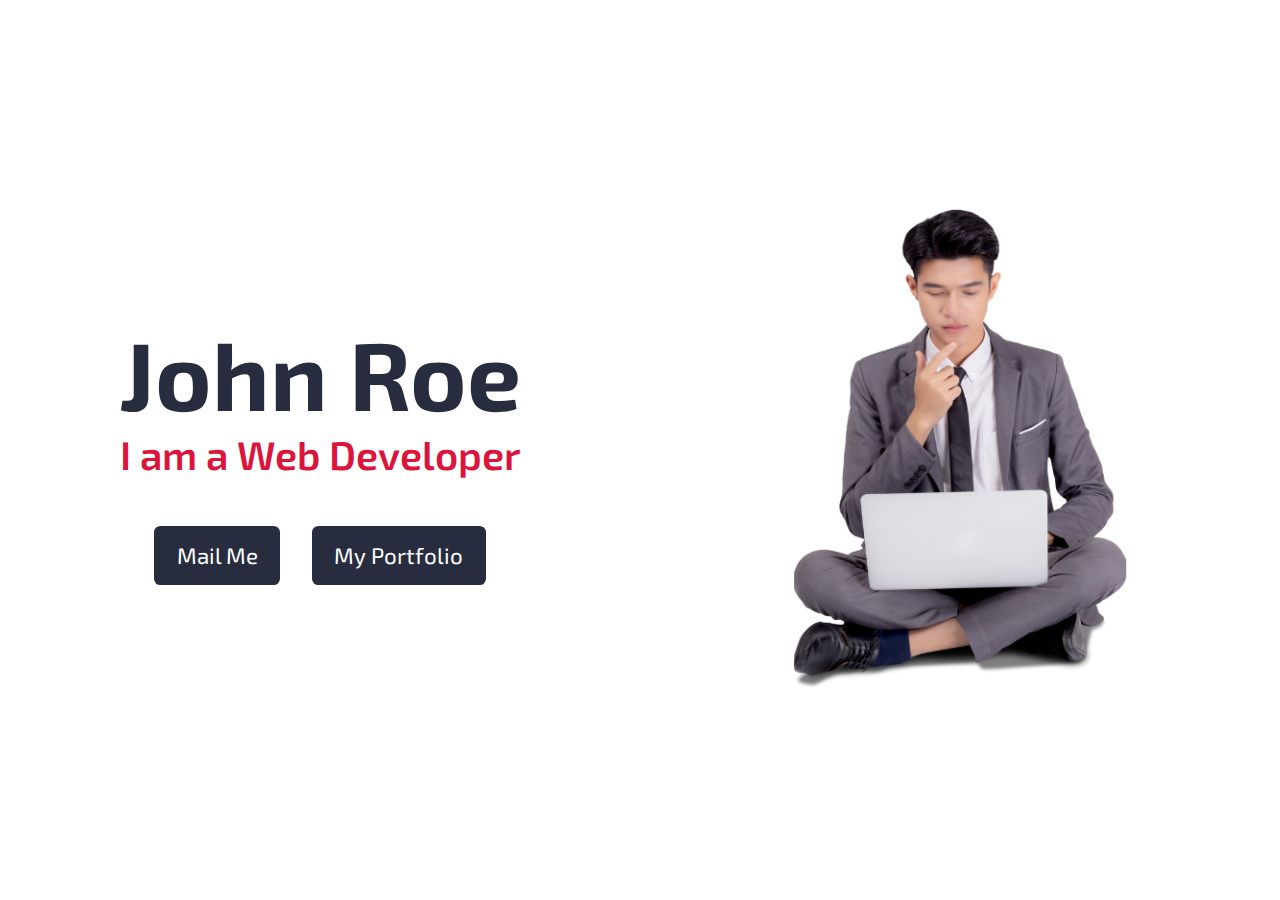
<file: index.html>
<!DOCTYPE html>
<html lang="en">

<head>
    <meta charset="UTF-8">
    <meta http-equiv="X-UA-Compatible" content="IE=edge">
    <meta name="viewport" content="width=device-width, initial-scale=1.0">
    <!-- External CSS File -->
    <link rel="stylesheet" href="style.css">
    <!-- Favicon -->
    <link rel="shortcut icon" href="profile.png" type="image/x-icon">
    <title>John Roe - A Web Developer</title>
</head>

<body>
    <!-- *****************Home Page******************* -->
    <section class="home">
        <div class="left-home">
            <div class="home-content">
                <h1 class="name">John Roe</h1>
                <p class="postion">I am a Web Developer</p>
                <div class="btn-group">
                    <a href="mailto:alivecoder0gmail.com" class="btn">Mail Me</a>
                    <a href="portfolio.html" class="btn">My Portfolio</a>
                </div>
            </div>
        </div>
        <div class="right-home">
            <div class="img-container">
                <img src="profile.png" alt="John Roe">
            </div>
        </div>
    </section>
    <!-- ******xxx***********Home Page************xxx******* -->
</body>

</html>
</file>
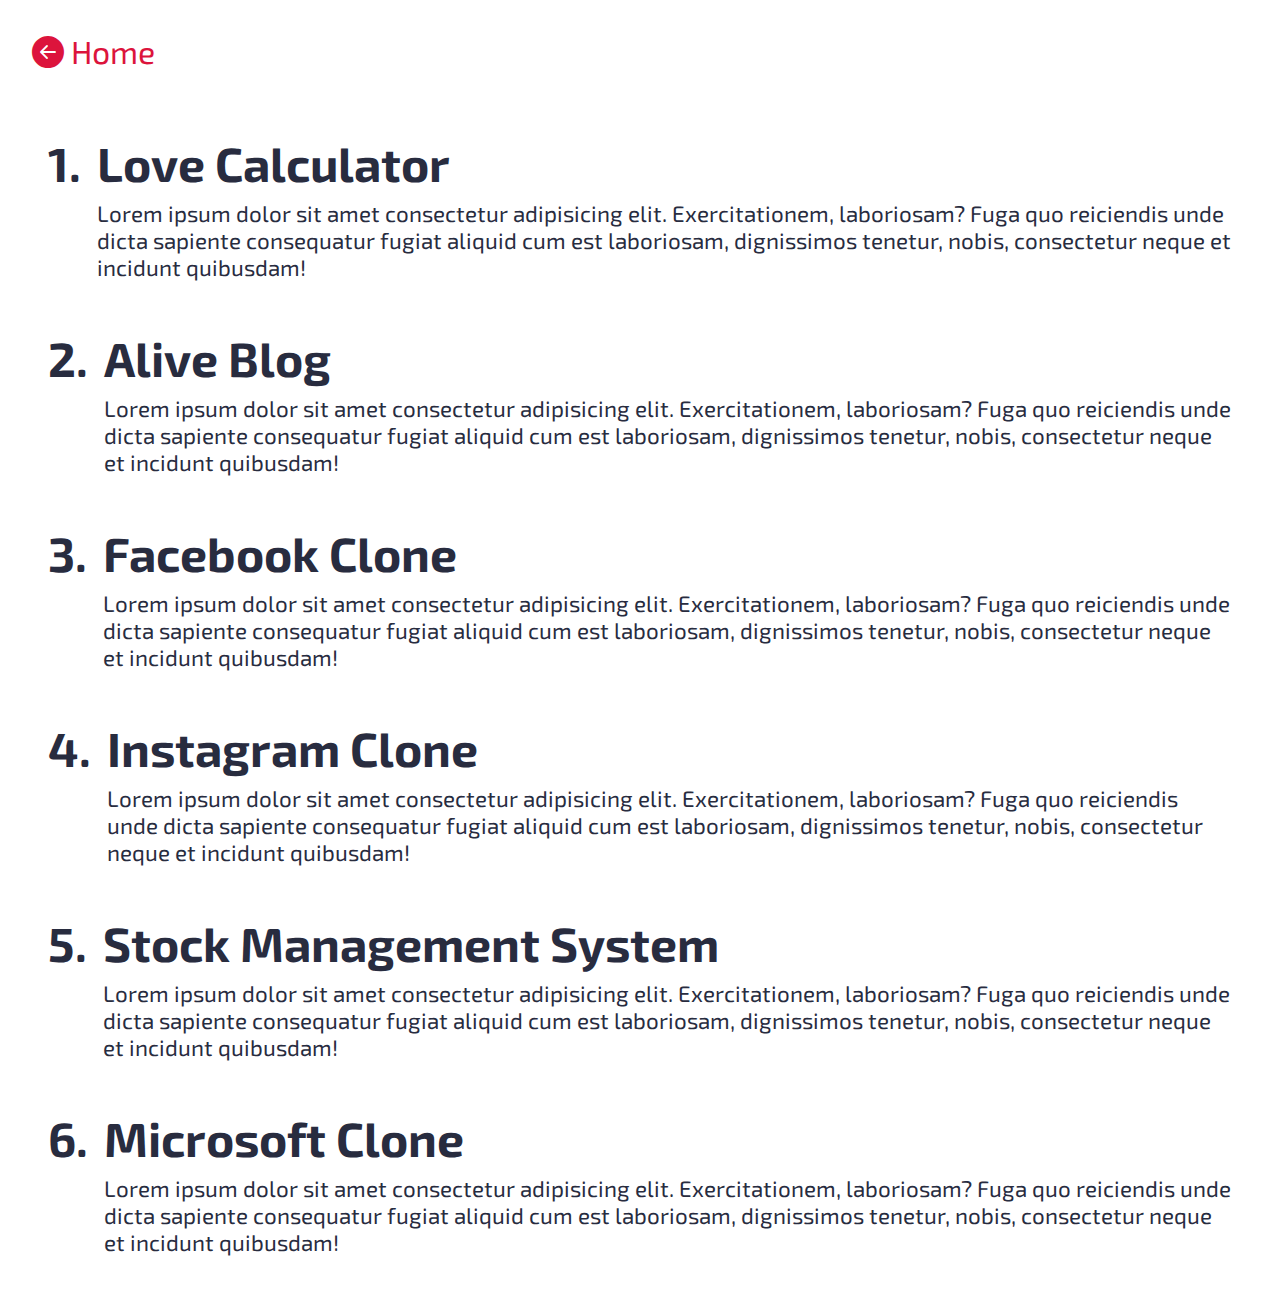
<file: portfolio.html>
<!DOCTYPE html>
<html lang="en">

<head>
    <meta charset="UTF-8">
    <meta http-equiv="X-UA-Compatible" content="IE=edge">
    <meta name="viewport" content="width=device-width, initial-scale=1.0">
    <link rel="stylesheet" href="style.css">
    <title>John Roe - My Portfolio</title>
</head>

<body>
    <section class="portfolio">
        <div class="nav">
            <a href="/">
                <i class="bi bi-arrow-left-circle-fill"></i> <span>Home</span>
            </a>
        </div>
        <div class="portfolio-container">
            <div class="portfolio-box">
                <div class="sn">
                    <h2>1.</h2>
                </div>
                <div class="portfolio-content">
                    <a href="#">
                        <h2 class="portfolio-title">Love Calculator</h2>
                    </a>
                    <p class="portfolio-description">Lorem ipsum dolor sit amet consectetur adipisicing elit.
                        Exercitationem, laboriosam? Fuga quo
                        reiciendis unde dicta sapiente consequatur fugiat aliquid cum est laboriosam, dignissimos
                        tenetur, nobis, consectetur neque et incidunt quibusdam!</p>
                </div>
            </div>

            <div class="portfolio-box">
                <div class="sn">
                    <h2>2.</h2>
                </div>
                <div class="portfolio-content">
                    <a href="#">
                        <h2 class="portfolio-title">Alive Blog</h2>
                    </a>
                    <p class="portfolio-description">Lorem ipsum dolor sit amet consectetur adipisicing elit.
                        Exercitationem, laboriosam? Fuga quo
                        reiciendis unde dicta sapiente consequatur fugiat aliquid cum est laboriosam, dignissimos
                        tenetur, nobis, consectetur neque et incidunt quibusdam!</p>
                </div>
            </div>

            <div class="portfolio-box">
                <div class="sn">
                    <h2>3.</h2>
                </div>
                <div class="portfolio-content">
                    <a href="#">
                        <h2 class="portfolio-title">Facebook Clone</h2>
                    </a>
                    <p class="portfolio-description">Lorem ipsum dolor sit amet consectetur adipisicing elit.
                        Exercitationem, laboriosam? Fuga quo
                        reiciendis unde dicta sapiente consequatur fugiat aliquid cum est laboriosam, dignissimos
                        tenetur, nobis, consectetur neque et incidunt quibusdam!</p>
                </div>
            </div>

            <div class="portfolio-box">
                <div class="sn">
                    <h2>4.</h2>
                </div>
                <div class="portfolio-content">
                    <a href="#">
                        <h2 class="portfolio-title">Instagram Clone</h2>
                    </a>
                    <p class="portfolio-description">Lorem ipsum dolor sit amet consectetur adipisicing elit.
                        Exercitationem, laboriosam? Fuga quo
                        reiciendis unde dicta sapiente consequatur fugiat aliquid cum est laboriosam, dignissimos
                        tenetur, nobis, consectetur neque et incidunt quibusdam!</p>
                </div>
            </div>

            <div class="portfolio-box">
                <div class="sn">
                    <h2>5.</h2>
                </div>
                <div class="portfolio-content">
                    <a href="#">
                        <h2 class="portfolio-title">Stock Management System</h2>
                    </a>
                    <p class="portfolio-description">Lorem ipsum dolor sit amet consectetur adipisicing elit.
                        Exercitationem, laboriosam? Fuga quo
                        reiciendis unde dicta sapiente consequatur fugiat aliquid cum est laboriosam, dignissimos
                        tenetur, nobis, consectetur neque et incidunt quibusdam!</p>
                </div>
            </div>

            <div class="portfolio-box">
                <div class="sn">
                    <h2>6.</h2>
                </div>
                <div class="portfolio-content">
                    <a href="#">
                        <h2 class="portfolio-title">Microsoft Clone</h2>
                    </a>
                    <p class="portfolio-description">Lorem ipsum dolor sit amet consectetur adipisicing elit.
                        Exercitationem, laboriosam? Fuga quo
                        reiciendis unde dicta sapiente consequatur fugiat aliquid cum est laboriosam, dignissimos
                        tenetur, nobis, consectetur neque et incidunt quibusdam!</p>
                </div>
            </div>
        </div>
    </section>

</body>

</html>
</file>
<file: style.css>
/* Google Fonts */
@import url('https://fonts.googleapis.com/css2?family=Exo+2:ital,wght@0,100;0,200;0,300;0,400;0,500;0,600;0,700;0,800;0,900;1,100;1,200;1,300;1,400;1,500;1,600;1,700;1,800;1,900&display=swap');

/* Bootstrap Icon CDN Link */
@import url("https://cdn.jsdelivr.net/npm/bootstrap-icons@1.9.1/font/bootstrap-icons.css");

/* font-family: 'Exo 2', sans-serif; */
/* color1 = #dc143c */
/* color2 = #282c3f */

/* ***************CSS Reset********************* */

*{
    padding: 0;
    margin: 0;
    box-sizing: border-box;
    font-family: 'Exo 2', sans-serif;
}

/* ***************Home Page********************* */

.home{
    display: flex;
    align-items: center;
    justify-content: center;
    height: 100vh;
}


.home .left-home{
    width: 50%; 
    height: 100%;
    display: flex;
    align-items: center;
    justify-content: center;
}

.home .left-home .home-content{
    text-align: center;
}

.home .left-home .home-content .name{
    font-size: 6rem;
    color: #282c3f;
}

.home .left-home .home-content .postion{
    font-size: 2.5rem;
    color: #dc143c;
    font-weight: 600;
}

.home .left-home .home-content .btn-group{
    display: flex;
    gap: 2rem;
    justify-content: center;
    margin-top: 3rem;
}

.btn{
    padding: 1rem 1.4rem;
    color: white;
    background-color: #282c3f;
    text-decoration: none;
    border-radius: 0.4rem;
    font-size: 1.4rem;
}
.btn:hover{
    opacity: 0.8;
    transition: .3s;
}


.home .right-home{
    width: 50%;
    height: 100%;
    display: flex;
    align-items: center;
    justify-content: center;
}

.home .right-home .img-container{
    width: 60%;
    height: auto;
}
.home .right-home .img-container img{
    width: 100%;
    height: auto;
}

/* ****xx***********Home Page**************xx******* */

/* ***************Porfolio Page********************* */

.portfolio{
    padding: 2rem;
}

.portfolio .nav a{
    color: #dc143c;
    text-decoration: none;
    font-size: 2rem;
}

.portfolio .nav a:hover{
    opacity: 0.8;
    transition: .3s;
}

.portfolio .portfolio-container{
    padding: 1rem;
}

.portfolio .portfolio-container .portfolio-box{
    display: flex;
    gap: 1rem;
    color: #282c3f;
    margin-top: 3rem;
}
.portfolio .portfolio-container .portfolio-box .portfolio-content a{
    color: #282c3f;
    text-decoration: none;
}

.portfolio .portfolio-container .portfolio-box .portfolio-content a:hover{
    text-decoration: underline;
    transition: .3s;
}

.portfolio .portfolio-container .portfolio-box h2{
    font-size: 3rem;
}

.portfolio .portfolio-container .portfolio-box .portfolio-description{
    margin-top: 0.5rem;
    font-size: 1.4rem;
}

/* ******xxx*********Porfolio Page************xxx********* */



/* *****************Responsiveness******************* */

@media screen and (max-width:1024px) {

    .home .left-home .home-content .name{
        font-size: 4.3rem;
    }

    .home .left-home .home-content .postion{
        font-size: 1.8rem;
    }

    .btn{
        padding: 0.8rem 1.2rem;
        font-size: 1.2rem;
    }

    .portfolio .portfolio-container .portfolio-box h2{
        font-size: 2rem;
    }
    
    .portfolio .portfolio-container .portfolio-box .portfolio-description{
        font-size: 1.2rem;
    }

}

@media screen and (max-width:768px) {

    .home{
        height: auto;
        flex-direction: column;
        gap: 2rem;
        padding: 2rem 0;
    }

    .home .left-home{
        width: 80%; 
    }

    .home .right-home{
        width: 80%;
    }

    .portfolio .portfolio-container .portfolio-box .portfolio-description{
        font-size: 1rem;
    }
    
}

@media screen and (max-width:375px) {
    .home .left-home .home-content .name{
        font-size: 3.4rem;
    }

    .home .left-home .home-content .postion{
        font-size: 1.4rem;
    }

    .home .left-home .home-content .btn-group{
        gap: 1rem;
        margin-top: 2rem;
        flex-direction: column;
    }


    .portfolio{
        padding: 1rem;
    }

    
    .portfolio .portfolio-container .portfolio-box h2{
        font-size: 1.5rem;
    }
    
    .portfolio .portfolio-container .portfolio-box .portfolio-description{
        font-size: 1rem;
    }

    .portfolio .nav a{
        font-size: 1.5rem;
    }

    .portfolio .portfolio-container .portfolio-box{
        margin-top: 2rem;
    }

    .portfolio .portfolio-container{
        padding: 0.5rem;
    }
    
}


/* *********xx********Responsiveness*********xx********** */
</file>
